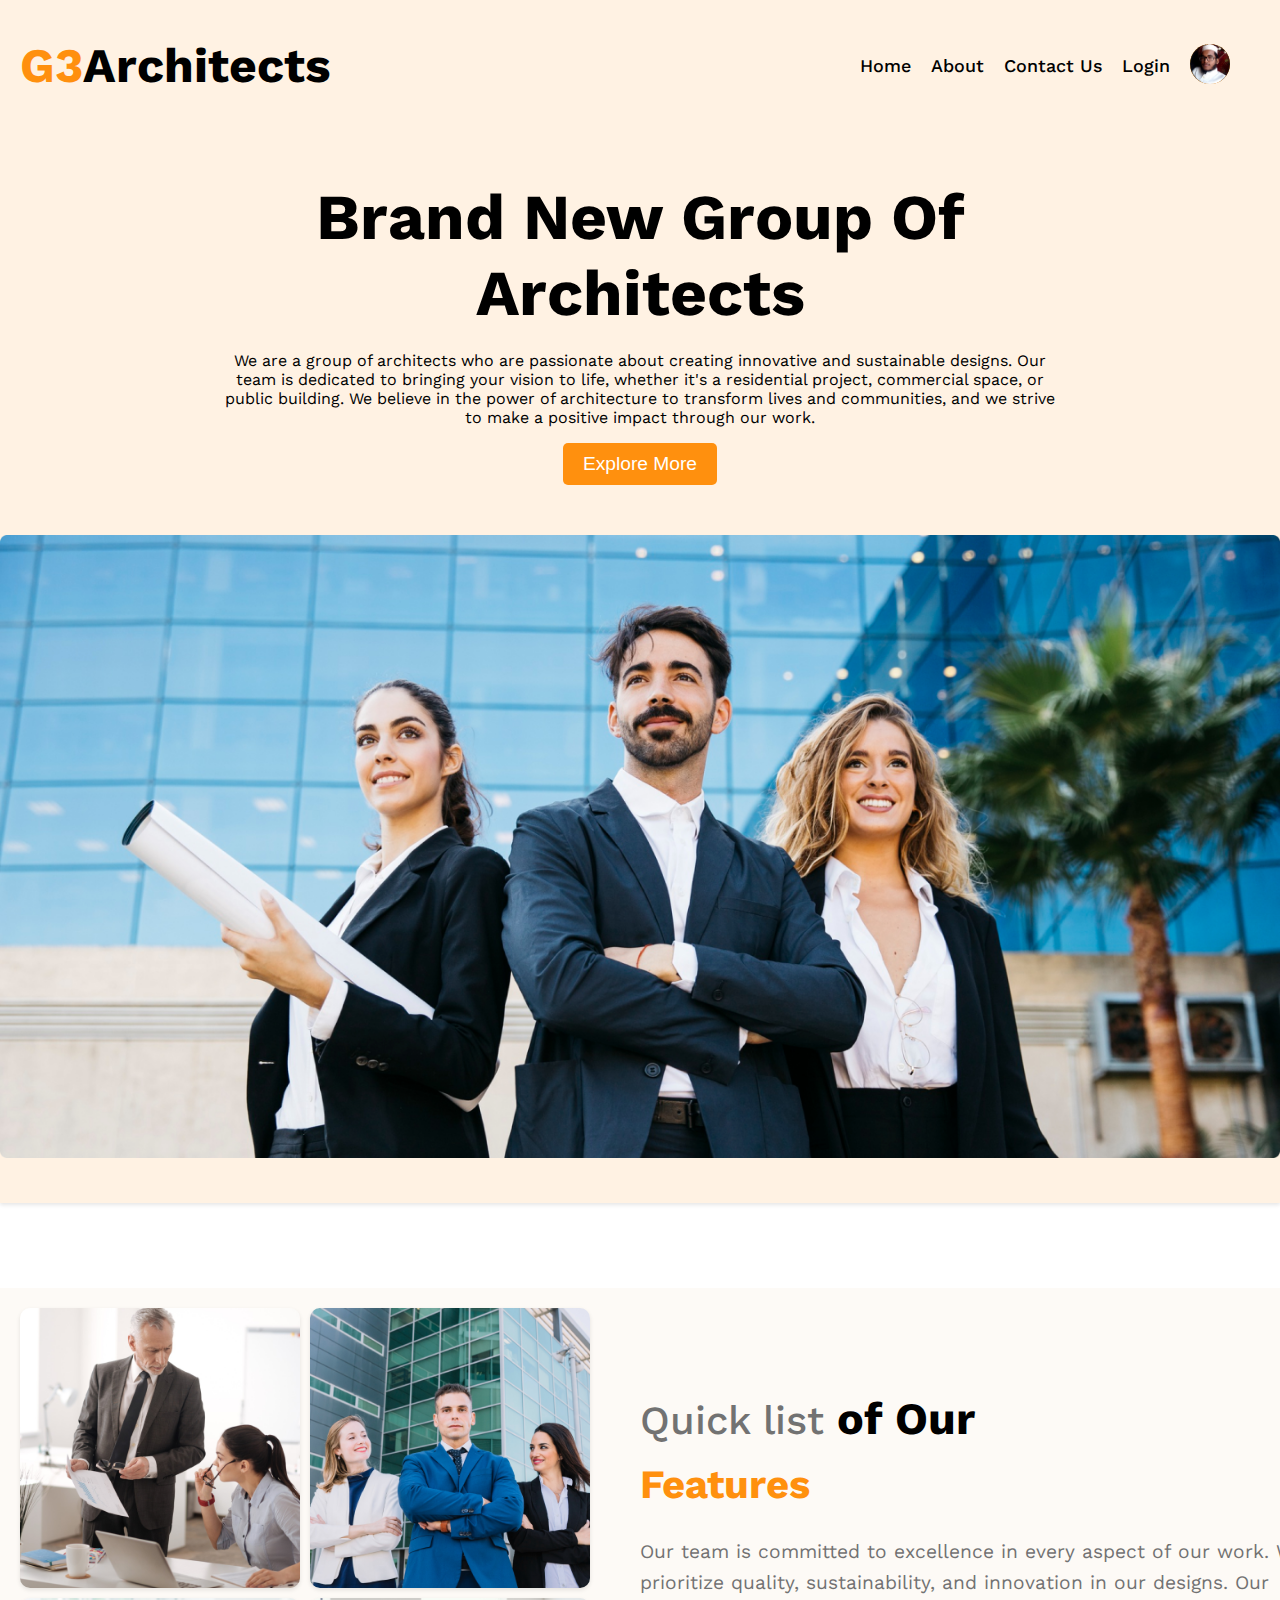
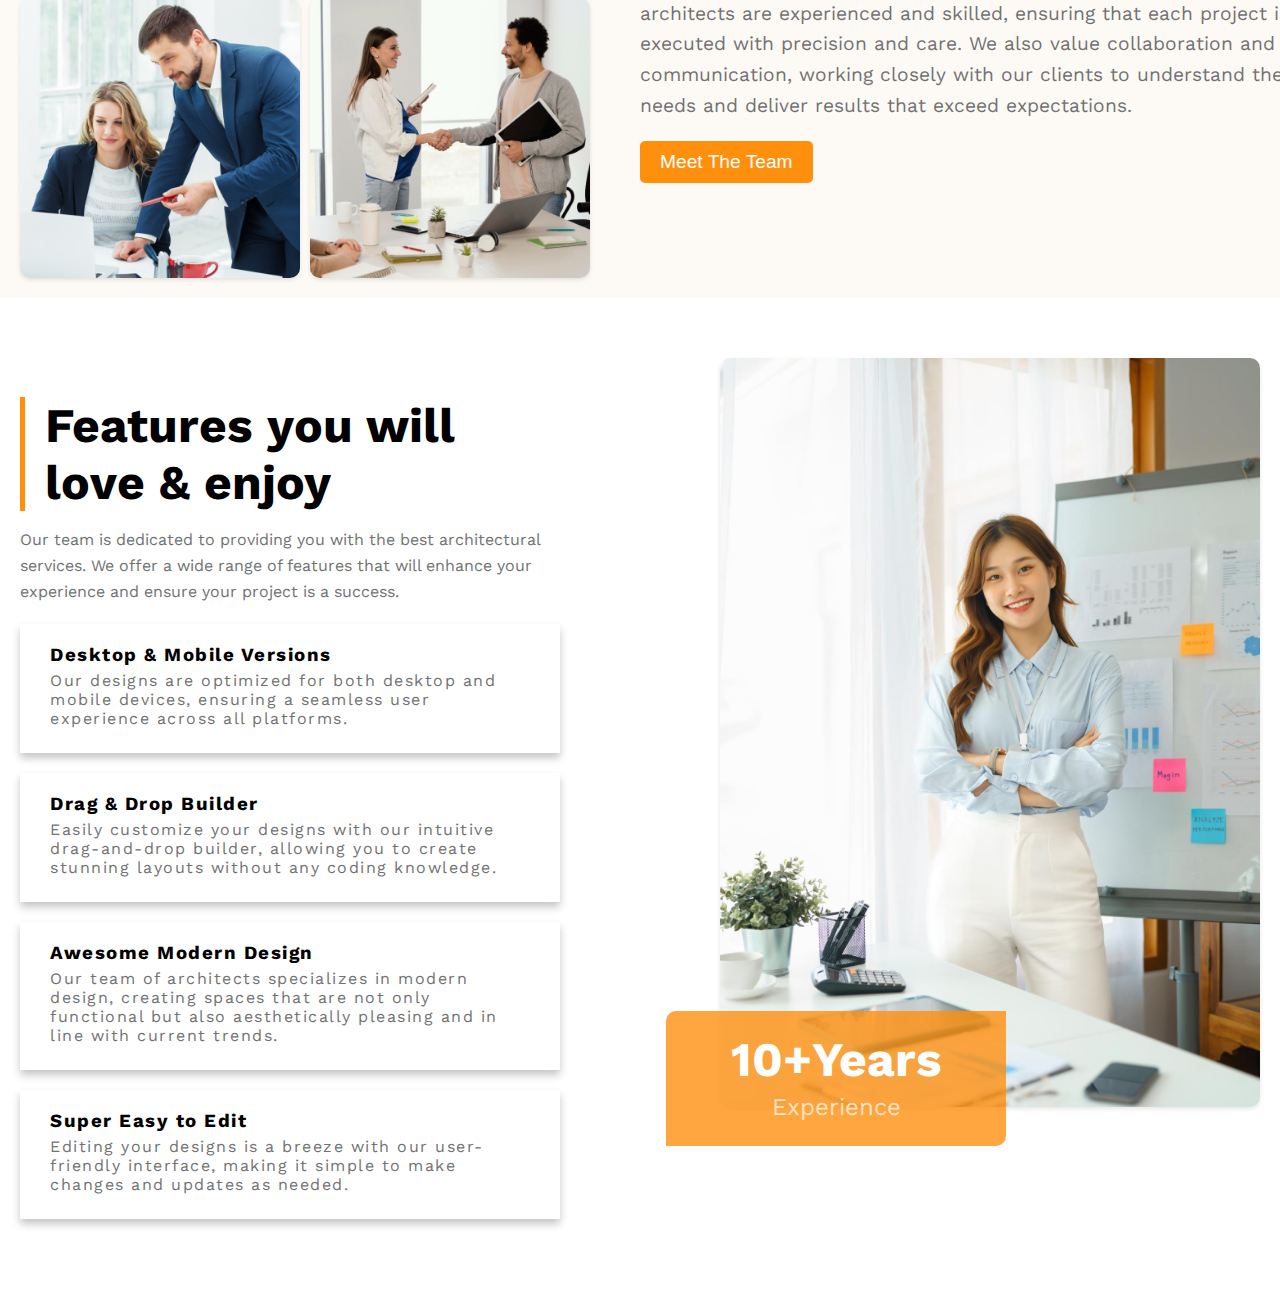
<file: responsive-two-prectice/index.html>
<!DOCTYPE html>
<html lang="en">
<head>
    <meta charset="UTF-8">
    <meta name="viewport" content="width=device-width, initial-scale=1.0">
    <link rel="stylesheet" href="responsive.css">
    <title>Responsive</title>
</head>
<body class="work-sans-font">
    <header>
        <!-- ********* nav section ******** -->
        <nav class="navbar">
            <h1 class="brandName">G3<span class="brandNamePart">Architects</span></h1>
            <ul class="navMenu dark02">
                <li class="listItem"><a href="">Home</a></li>
                <li class="listItem"><a href="">About</a></li>
                <li class="listItem"><a href="">Contact Us</a></li>
                <li class="listItem"><a href="">Login</a></li>
                <li class="listItem"><img src="images/user.png" alt="user image" class="user"></li>
            </ul>
        </nav>
        <!--   ******  banner section   ******* -->
        <div class="banner">
           <div class="bannerText">
                <h2 class="bannerHeading">Brand New Group Of Architects</h2>
                <p class="bannerParagraph">We are a group of architects who are passionate about creating innovative and sustainable designs. Our team is dedicated to bringing your vision to life, whether it's a residential project, commercial space, or public building. We believe in the power of architecture to transform lives and communities, and we strive to make a positive impact through our work.
                </p>
                <button class="btnPrimary">Explore More</button>
            </div>
            <!-- ********* banner image section ******** -->
            <img src="images/banner.png" alt="banner-image" class="bannerImage">
        </div>
    </header>
    <!-- ********* main section ******** -->
    <main>
        <!-- team section -->
       <section class="teamSection">
        <div class="teamImages">
            <img src="images/team1.png" alt="team member 1" class="teamImage">
            <img src="images/team2.png" alt="team member 2" class="teamImage">
            <img src="images/team3.png" alt="team member 3" class="teamImage">
            <img src="images/team4.png" alt="team member 4" class="teamImage">
        </div>
        <div class="teamFeatures">
            <h2 class="teamHeading"><span class="part1 dark03">Quick list</span> of Our <span class="part3">
                Features
            </span></h2>
            <p class="teamParagraph">
                Our team is committed to excellence in every aspect of our work. We prioritize quality, sustainability, and innovation in our designs. Our architects are experienced and skilled, ensuring that each project is executed with precision and care. We also value collaboration and communication, working closely with our clients to understand their needs and deliver results that exceed expectations.
            </p>
            <button class="btnPrimary">Meet The Team</button>
        </div>
       </section>
        <!-- features section -->
       <section class="featuresSection">
        <!-- feature content -->
            <div class="featuresContent">
                <h2 class="featuresHeading">Features you will <br> love & enjoy</h2>
                <p class="featuresParagraph">Our team is dedicated to providing you with the best architectural services. We offer a wide range of features that will enhance your experience and ensure your project is a success.</p>

                <div class="featuresItem">
                    <h3 class="featuresTitle">Desktop & Mobile Versions</h3>
                    <p class="dark03">Our designs are optimized for both desktop and mobile devices, ensuring a seamless user experience across all platforms.</p>
                </div>
                <div class="featuresItem">
                    <h3 class="featuresTitle">Drag & Drop Builder</h3>
                    <p class="dark03">Easily customize your designs with our intuitive drag-and-drop builder, allowing you to create stunning layouts without any coding knowledge.</p>
                </div>
                <div class="featuresItem">
                    <h3 class="featuresTitle">Awesome Modern Design</h3>
                    <p class="dark03">Our team of architects specializes in modern design, creating spaces that are not only functional but also aesthetically pleasing and in line with current trends.</p>
                </div>
                <div class="featuresItem">
                    <h3 class="featuresTitle">Super Easy to Edit</h3>
                    <p class="dark03">Editing your designs is a breeze with our user-friendly interface, making it simple to make changes and updates as needed.</p>
                </div>
            </div>
        <!-- features image -->
            <div class="featuresImage">
                <img src="images/architect.png" alt="architect image" class="architectImage">
                <div class="experienceBadge">
                    <h2>10+Years</h2>
                    <p>Experience</p>
                </div>
            </div>
       </section>

    </main>
    <footer></footer>
</body>
</html>
</file>
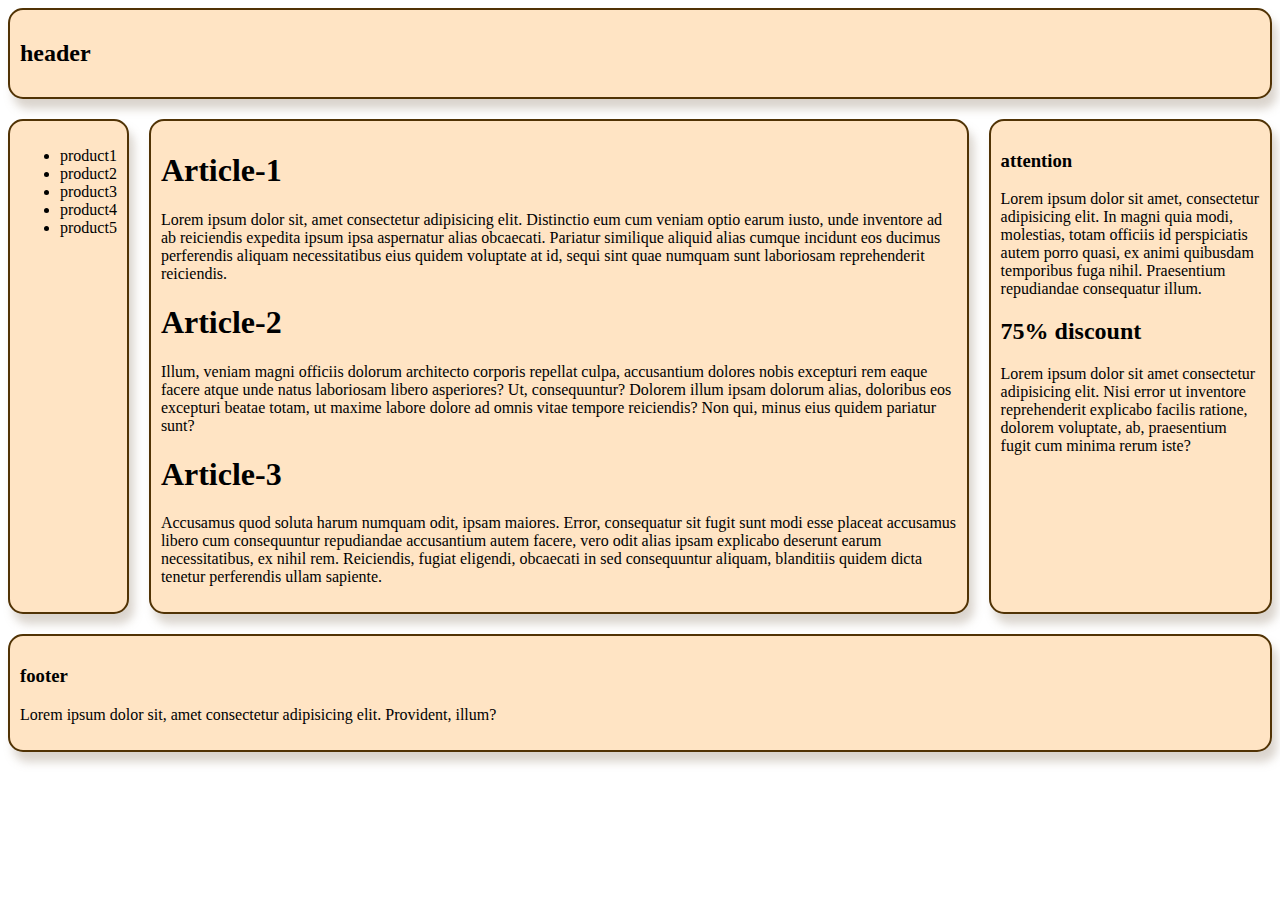
<file: grid/grid-aria.html>
<!DOCTYPE html>
<html lang="en">
<head>
    <meta charset="UTF-8">
    
    <meta name="viewport" content="width=device-width, initial-scale=1.0">
    <link rel="stylesheet" href="grid-aria.css">
    <title>Document</title>
</head>
<body class="container">
    <header class="header">
        <h2>header</h2>
    </header>
    <nav class="nav">
        <ul>
            <li>product1</li>
            <li>product2</li>
            <li>product3</li>
            <li>product4</li>
            <li>product5</li>
        </ul>
    </nav>
    <main class="main">
        <article class="article1">
            <h1>Article-1</h1>
            <p>Lorem ipsum dolor sit, amet consectetur adipisicing elit. Distinctio eum cum veniam optio earum iusto, unde inventore ad ab reiciendis expedita ipsum ipsa aspernatur alias obcaecati. Pariatur similique aliquid alias cumque incidunt eos ducimus perferendis aliquam necessitatibus eius quidem voluptate at id, sequi sint quae numquam sunt laboriosam reprehenderit reiciendis.</p>
        </article>
        <article class="article2">
            <h1>Article-2</h1>
            <p>Illum, veniam magni officiis dolorum architecto corporis repellat culpa, accusantium dolores nobis excepturi rem eaque facere atque unde natus laboriosam libero asperiores? Ut, consequuntur? Dolorem illum ipsam dolorum alias, doloribus eos excepturi beatae totam, ut maxime labore dolore ad omnis vitae tempore reiciendis? Non qui, minus eius quidem pariatur sunt?</p>
        </article>
        <article class="article3">
            <h1>Article-3</h1>
            <p>Accusamus quod soluta harum numquam odit, ipsam maiores. Error, consequatur sit fugit sunt modi esse placeat accusamus libero cum consequuntur repudiandae accusantium autem facere, vero odit alias ipsam explicabo deserunt earum necessitatibus, ex nihil rem. Reiciendis, fugiat eligendi, obcaecati in sed consequuntur aliquam, blanditiis quidem dicta tenetur perferendis ullam sapiente.</p>
        </article>
    </main>
    <aside class="aside">
        <sidebar class="sidbar">
            <h3>attention</h3>
            <p>Lorem ipsum dolor sit amet, consectetur adipisicing elit. In magni quia modi, molestias, totam officiis id perspiciatis autem porro quasi, ex animi quibusdam temporibus fuga nihil. Praesentium repudiandae consequatur illum.</p>
        </sidebar>
        <advertise class="advertise">
            <h2>75% discount</h2>
            <p>Lorem ipsum dolor sit amet consectetur adipisicing elit. Nisi error ut inventore reprehenderit explicabo facilis ratione, dolorem voluptate, ab, praesentium fugit cum minima rerum iste?</p>
        </advertise>
    </aside>
    <footer class="footer">
        <h3>footer</h3>
        <p>Lorem ipsum dolor sit, amet consectetur adipisicing elit. Provident, illum?</p>
    </footer>

</body>
</html>
</file>
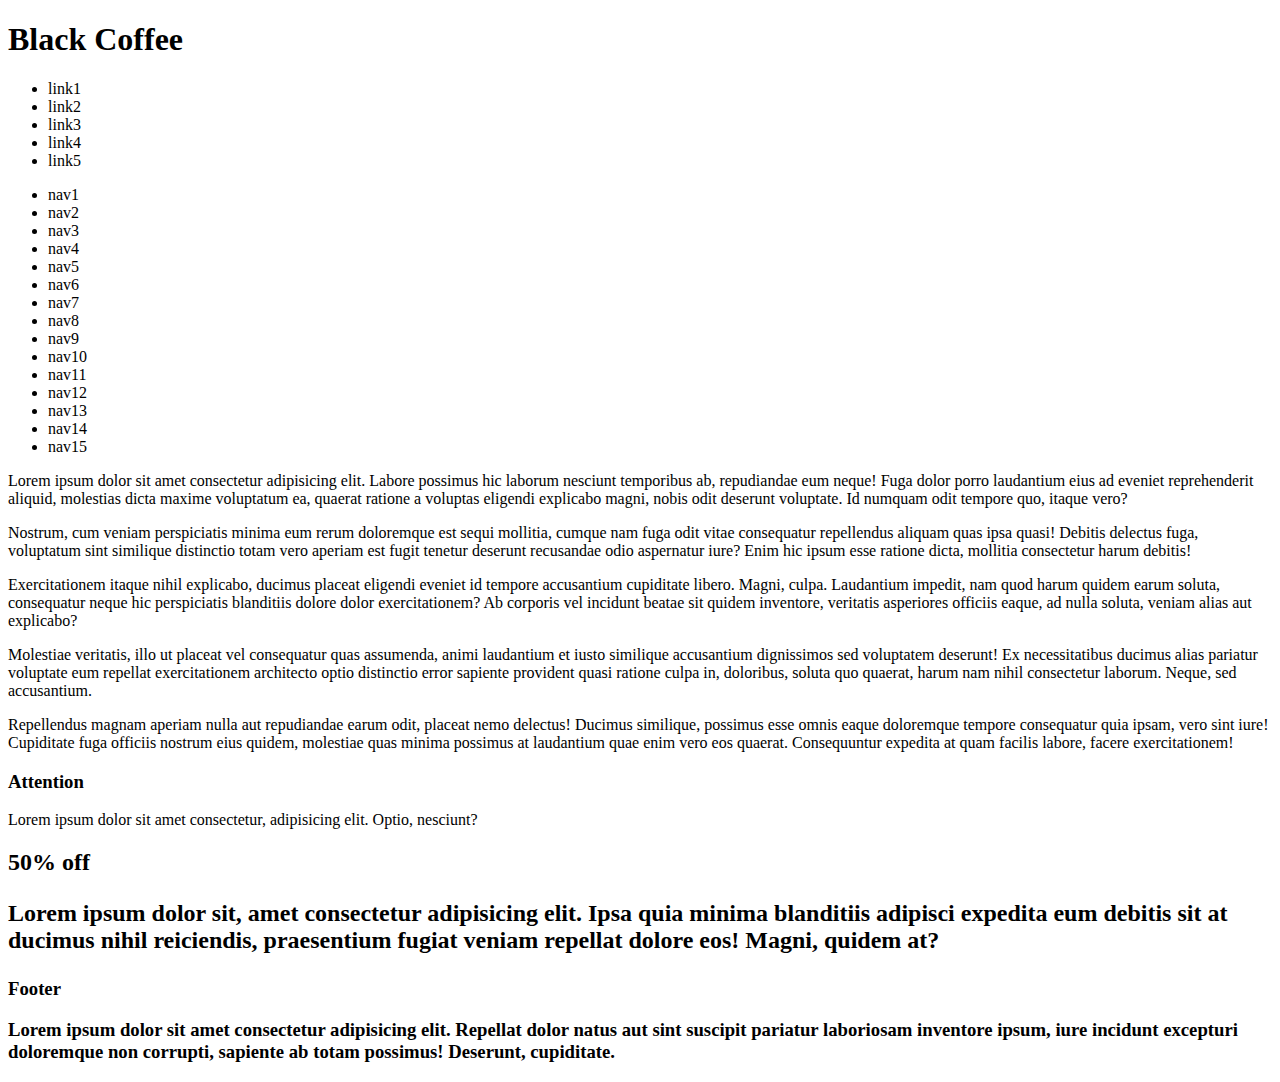
<file: grid/grid2.html>
<!DOCTYPE html>
<html lang="en">
<head>
    <meta charset="UTF-8">
    <meta name="viewport" content="width=device-width, initial-scale=1.0">
    <title>Document</title>
</head>
<body>
    <header class="header">
        <h1>Black Coffee</h1>
        <ul>
            <li>link1</li>
            <li>link2</li>
            <li>link3</li>
            <li>link4</li>
            <li>link5</li>
        </ul>
    </header>
    <nav class="nav">
        <ul>
            <li>nav1</li>
            <li>nav2</li>
            <li>nav3</li>
            <li>nav4</li>
            <li>nav5</li>
            <li>nav6</li>
            <li>nav7</li>
            <li>nav8</li>
            <li>nav9</li>
            <li>nav10</li>
            <li>nav11</li>
            <li>nav12</li>
            <li>nav13</li>
            <li>nav14</li>
            <li>nav15</li>
        </ul>
    </nav>
    <main class="main">
        <article>
            <p>Lorem ipsum dolor sit amet consectetur adipisicing elit. Labore possimus hic laborum nesciunt temporibus ab, repudiandae eum neque! Fuga dolor porro laudantium eius ad eveniet reprehenderit aliquid, molestias dicta maxime voluptatum ea, quaerat ratione a voluptas eligendi explicabo magni, nobis odit deserunt voluptate. Id numquam odit tempore quo, itaque vero?</p>
        </article>
        <article>
            <p>Nostrum, cum veniam perspiciatis minima eum rerum doloremque est sequi mollitia, cumque nam fuga odit vitae consequatur repellendus aliquam quas ipsa quasi! Debitis delectus fuga, voluptatum sint similique distinctio totam vero aperiam est fugit tenetur deserunt recusandae odio aspernatur iure? Enim hic ipsum esse ratione dicta, mollitia consectetur harum debitis!</p>
        </article>
        <article>
            <p>Exercitationem itaque nihil explicabo, ducimus placeat eligendi eveniet id tempore accusantium cupiditate libero. Magni, culpa. Laudantium impedit, nam quod harum quidem earum soluta, consequatur neque hic perspiciatis blanditiis dolore dolor exercitationem? Ab corporis vel incidunt beatae sit quidem inventore, veritatis asperiores officiis eaque, ad nulla soluta, veniam alias aut explicabo?</p>
        </article>
        <article>
            <p>Molestiae veritatis, illo ut placeat vel consequatur quas assumenda, animi laudantium et iusto similique accusantium dignissimos sed voluptatem deserunt! Ex necessitatibus ducimus alias pariatur voluptate eum repellat exercitationem architecto optio distinctio error sapiente provident quasi ratione culpa in, doloribus, soluta quo quaerat, harum nam nihil consectetur laborum. Neque, sed accusantium.</p>
        </article>
        <article>
            <p>Repellendus magnam aperiam nulla aut repudiandae earum odit, placeat nemo delectus! Ducimus similique, possimus esse omnis eaque doloremque tempore consequatur quia ipsam, vero sint iure! Cupiditate fuga officiis nostrum eius quidem, molestiae quas minima possimus at laudantium quae enim vero eos quaerat. Consequuntur expedita at quam facilis labore, facere exercitationem!</p>
        </article>
    </main>
    <aside class="aside">
        <div class="sidebar">
            <h3>Attention</h3>
            <p>Lorem ipsum dolor sit amet consectetur, adipisicing elit. Optio, nesciunt?</p>
        </div>
        <div class="announcement">
            <h2>50% off
                <p>Lorem ipsum dolor sit, amet consectetur adipisicing elit. Ipsa quia minima blanditiis adipisci expedita eum debitis sit at ducimus nihil reiciendis, praesentium fugiat veniam repellat dolore eos! Magni, quidem at?</p>
            </h2>
        </div>
    </aside>
    <footer class="footer">
        <h3>Footer
            <p>Lorem ipsum dolor sit amet consectetur adipisicing elit. Repellat dolor natus aut sint suscipit pariatur laboriosam inventore ipsum, iure incidunt excepturi doloremque non corrupti, sapiente ab totam possimus! Deserunt, cupiditate.</p>
        </h3>
    </footer>

</body>
</html>
</file>
<file: responsive-two-prectice/responsive.css>
@import url('https://fonts.googleapis.com/css2?family=Work+Sans:ital,wght@0,100..900;1,100..900&display=swap');

.work-sans-font {
  font-family: "Work Sans", sans-serif;
  font-optical-sizing: auto;
  font-weight: 400;
  font-style: normal;
}

body {
    margin: 0;
    padding: 0;
    font-family: 'Work Sans', sans-serif;
    background-color: #ffffff;
}



header {
    background-color: #ff8f0e1e;
    padding: 5px 0px 45px 0px;
    box-shadow: 0 2px 4px rgba(0, 0, 0, 0.1);
    margin-bottom: 85px;
}

.brandName {
    color: #FF900E ;
    font-size: 3rem;
    font-weight: 700;
}

.brandNamePart{
    color: #000000;
}

.navbar , .navMenu{
    display: flex;
    justify-content: space-between;
    align-items: center;
    padding: 0 20px;    
}


.listItem{
    list-style: none;
    padding: 5px 10px;
    margin: none;
}

.listItem a{
    text-decoration: none;
    color: #000000;
    font-weight: 500; 
    font-size: 1.12rem; 
}

.listItem a:hover{
    color: #FF900E;
    transition: 0.20s;
}

.user{
    width: 40px;
    height: 40px;
    border-radius: 100%;
    background-color: #FF900E;

}


.bannerText{
    width: 850px;
    margin: 0 auto;
    text-align: center;
}

.bannerHeading{
    font-size: 4rem;
    font-weight: 700;
    color: #000000;
    margin-bottom: 20px;
}


.bannerImage {
    width: 100%;
    height: auto;
    max-width: 100%;
    display: block;
    margin: 0 auto;
}

.navbar, .banner{
    max-width: 1440px;
    margin: 0 auto;
}

/* team section styles */

.teamSection {
    width: 1320px;
    margin: 0 auto;
    background-color: #fcf8f3c7;
    display: grid;
    grid-template-columns: repeat(2, 1fr);
    gap: 50px;
    padding: 20px;
    align-items: center;
}

.teamImages{
    width: 100%;
    height: auto;
    border-radius: 10px;
    display: grid;
    grid-template-columns:repeat(2, 1fr);
    gap: 10px;
}

.teamImages img {
    width: 100%;
    height: auto;
    border-radius: 10px;
    box-shadow: 0 2px 4px rgba(0, 0, 0, 0.1);
}

.teamFeatures{
    text-align: start;
    justify-content: start;
}

.teamHeading{
    width: 460px;
    font-size: 2.8rem;
    font-weight: 700;
    color: #000000;
    margin-bottom: 20px;
}

.part1{
    font-size: 2.5rem;
    font-weight: 500;
    color: #424242;
    line-height: 1.6;
    margin-bottom: 20px;
}

.part3{
    font-size: 2.5rem;
    font-weight: 700;
    color: #FF900E;
    line-height: 1.6;
    margin-bottom: 20px;
}

.teamParagraph{
    width: 700px;
    font-weight: 400;
    font-size: 1.2rem;
    color: #727272;
    line-height: 1.6;
    margin-bottom: 20px;
}

/* features Section style */

.featuresSection {
    width: 100%;
    max-width: 1400px;
    margin: 0 auto;
    padding: 60px 20px;
    display: flex;
    flex-direction: row;
    justify-content: space-between;
    align-items: stretch;
    gap: 160px;
    box-sizing: border-box;
}

.featuresContent {
    width: 100%;
    text-align: center;
}

.featuresHeading {
    font-size: 3rem;
    font-weight: 700;
    padding-left: 20px;
    color: #000000;
    border-left: 5px solid #FF900E;
    text-align: start;
    box-sizing: border-box;
    margin-bottom: 0;
}

.featuresParagraph {
    font-size: 1rem;
    color: #727272;
    font-weight: 400;
    line-height: 1.6;
    text-align: start;
    box-sizing: border-box;
}

.featuresItem{
    background-color: #ffffff;
    padding: 20px 30px;
    margin: 20px 0;
    box-shadow: 0 5px 8px rgba(0, 0, 0, 0.226);
    text-align: start;
    letter-spacing: 1.5px;
    box-sizing: border-box;
}

.featuresItem h3 {
    margin-top: 0;
    margin-bottom: 0;
}

.featuresItem p {
    margin: 5px 0;
    color: #727272;
    font-weight: 400;
    font-size: 1rem;
}
.featuresImage {
    width: 100%;
    max-width: 100%;
    box-sizing: border-box;
}

.architectImage {
    width: 100%;
    max-width: 100%;
    border-radius: 10px;
    box-shadow: 0 2px 4px rgba(0, 0, 0, 0.1);
}

.experienceBadge{
    position: relative;
    top: -100px;
    left: -10%;
    background-color: #ff8f0eca;
    color: #ffffff;
    padding: 20px 20px;
    border-radius: 10px 0 10px 0;
    text-align: center;
    width: 340px;
    box-sizing: border-box;
    
}

.experienceBadge h2 {
    font-size: 3rem;
    font-weight: 700;
    padding: 0;
    margin:  0;
}

.experienceBadge p {
    font-size: 1.5rem;
    font-weight: 400;
    color: #ffffffb2;
    padding: 0;
    margin: 5px 0;
}

/* sheared style */




.btnPrimary{
    background-color: #FF900E;
    color: #ffffff;
    padding: 10px 20px;
    border: none;
    border-radius: 5px;
    font-size: 1.2rem;
    cursor: pointer;
    transition: background-color 0.3s ease;
    margin-bottom: 50px;
}

.btnPrimary:hover {
    background-color: #e07b0c;
}

main {
    width: 1400px;
    max-width: 100%;
    margin: 0 auto;
    text-align: center;
}

/* Dark 02 */
.dark02 {
    color: #424242;
}
/* Dark 03 */
.dark03 {
    color: #727272;
}


main > section {
    margin-top: 50px
}








/* ****************---------****************
********************responsive *************
********************----------**************/
@media screen and (max-width: 768px) {

    /********** banner section *******/
    .navbar, .navMenu {
        flex-direction: column;
        align-items: center;
    }

    .brandName {
        font-size: 2.5rem;
    }

    .bannerText {
        width: 90%;
        margin: 0 auto;
        text-align: center;
    }

    .bannerHeading {
        font-size: 2.5rem;
    }

    .bannerParagraph {
        font-size: 1rem;
        margin: 10px auto;
    }

    .bannerImage {
        width: 90%;
        height: auto;
        max-width: 100%;
        display: block;
        margin: 0 auto;
    }

    /* main */
    main {
        width: 100%;
        max-width: 100%;
        margin: 0 auto;
        box-sizing: border-box;
    }
    

    /* Team Section */

    .teamSection {
        max-width: 100%;
        margin: 0 auto;
        display: grid;
        grid-template-columns: 1fr;
        gap: 20px;
        padding: 0px;
        justify-items: center;
    }

    .teamImages {
        grid-template-columns: 1fr;
        box-sizing: border-box;
        width: 100%;
        height: auto;
        padding: 0 20px;
        margin: 0 auto;
        display: grid;
        justify-items: center;
    }

    .teamImages img {
        width: 100%;
        height: auto;
        border-radius: 10px;
    }

    .teamFeatures {
        width: 100%;
        display: flex;
        flex-direction: column;
        align-items: center;
        text-align: center;
    }

    .teamHeading {
        width: 100%;
        font-weight: 700;
        text-align: center ;
        font-size: 1.5rem;
        margin-bottom: 10px;
    }

    .part1, .part3 {
        line-height: 1.4;
        margin-bottom: 10px;
    }

    .teamParagraph {
        width: 90% ;
        text-align: center;
        font-weight: 400;
        font-size: 1rem;

    }

    .btnPrimary {
        padding: 8px 16px;
        font-size: 1rem;
        margin-bottom: 30px;
    }

    /* Features Section */
    .featuresSection {
        width: 100%;
        max-width: 100%;
        margin: 0 auto;
        padding: 20px;
        display: grid;
        grid-template-columns: 1fr;
        gap: 40px;
    }

    .featuresContent {
        width: 80%;
        margin: 0 auto;
        text-align: center;
        order: 2;
    }

    .featuresHeading {
        font-size: 2rem;
        font-weight: 700;
        padding-left: 0;
        color: #000000;
        border-left: none;
        border-bottom: 5px solid #FF900E;
        text-align: center;
        box-sizing: border-box;
    }

    .featuresParagraph {
        font-size: 0.9rem;
        color: #727272;
        font-weight: 400;
        line-height: 1.4;
        text-align: center;
        box-sizing: border-box;
    }

    .featuresItem {
        background-color: #ffffff;
        padding: 15px 15px;
        margin: 15px 0;
        box-shadow: 0 2px 4px rgba(0, 0, 0, 0.1);
        text-align: center;
        letter-spacing: 1.5px;
        box-sizing: border-box;
    }

    .featuresImage {
        width: 100%;
        margin: 0 auto;
        height: auto;
        max-width: 100%;
        box-sizing: border-box;
        order: 1;
    }


    .architectImage {
        width: 80%;
        height: auto;
        max-width: 100%;
        border-radius: 10px;
        box-shadow: 0 2px 4px rgba(0, 0, 0, 0.1);
    }

    .experienceBadge {
        position: relative;
        top: -70px;
        left: 0;
        background-color: #ff8f0ec4;
        color: #ffffff;
        padding: 10px 10px;
        text-align: center;
        box-sizing: border-box;
        width: 50%;
    }
    .experienceBadge h2 {
        font-size: 2rem;
        font-weight: 700;
        padding: 0;
        margin: 5px 0;
    }

    .experienceBadge p {
        font-size: 1rem;
        font-weight: 400;
        color: #ffffff;
    }


    
}
</file>
<file: grid/grid-aria.css>
.header, .nav, .main, .aside, .footer{
    background-color: bisque;
    border: 2px solid rgb(81, 51, 5);
    border-radius: 15px;
    padding: 10px;
    box-shadow: 5px 10px 10px rgba(151, 135, 116, 0.356);
}
.header{
    grid-area: header;
}
.nav{
    grid-area: nav;
}

.main{
    grid-area: main;
}

.aside{
    grid-area: aside;
}

.footer{
    grid-area: footer;
}

.container{
    display: grid;
    gap: 20px;
    grid-template-areas: 
    "header header header header header header"
    "nav    main   main   main  main  aside"
    "nav    main   main   main   main   aside"
    "nav    main   main   main   main   aside"
    "footer footer footer footer footer  footer";
}

@media screen and (max-width:990px) and (min-width:599px) {
    .container{
        grid-template-columns: 1fr;
        grid-template-areas: 
        "header header  header"
        "nav    main    main"
        "nav    main    main"
        "aside  aside   aside"
        "footer footer  footer";
    }
}


@media screen and (max-width: 600px) {
    .container{
        grid-template-columns: repeat(1fr);
        grid-template-areas: 
        "header"
        "nav"
        "main"
        "aside"
        "footer";
    }    
}
</file>
